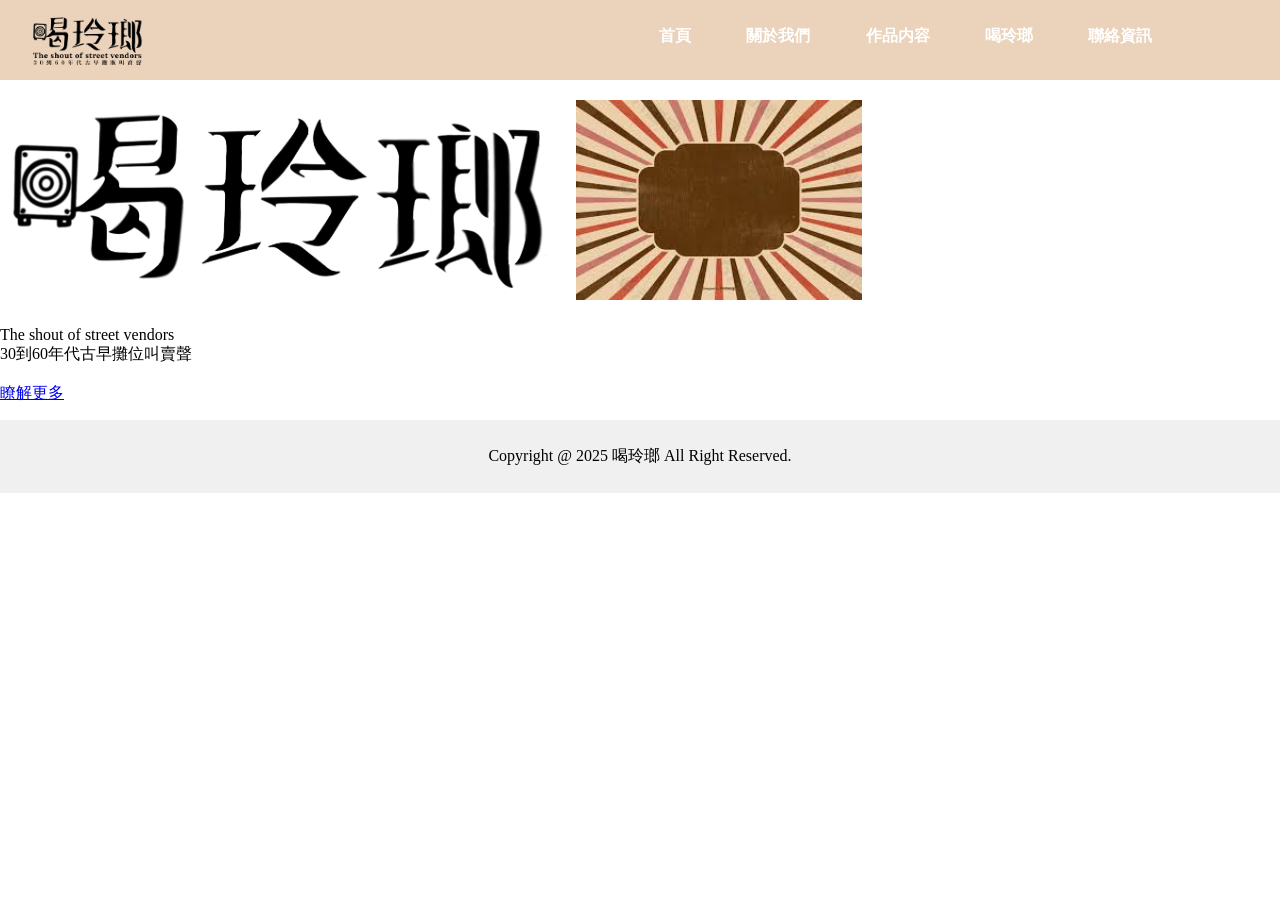
<file: index.html>
<!DOCTYPE html>
<html lang="zh-TW">
<head>
    <meta charset="UTF-8">
    <meta name="viewport" content="width=device-width, initial-scale=1.0">
    <title>喝玲瑯</title>
    <link rel="stylesheet" href="index style.css">
    <script src="index.js"></script>
    <link rel="icon" type="image/png" sizes="512x512" href="images/logo/Logo3.png">
    <link rel="icon" type="image/x-icon" href="images/logo/Logo3.png">
</head>
<body>
    <header>
    <h1>
     <img src="images/logo/Logo.png" alt="png"style="height: 120px;margin-top:-45px;margin-left:-120px;">
    </h1>
    <button class="menu">&#9776;</button>
    <nav>
        <ul>
        <section>
            <li><a href="index.html"><strong>首頁</strong></b></a></li>
            <li><a href="關於我們.html"><strong>關於我們</strong></a></li>
            <li><a href="#"><strong>作品内容</strong></a></li>
            <li class="dropdown">
                <a href="#"><strong>喝玲瑯</strong></a>
                <ul class="submenu" id=>
                    <li><a href="回收.html">回收攤</a></li>
                    <li><a href="米茶攤.html">米茶攤</a></li>
                    <li><a href="吧噗冰淇淋.html">吧噗攤</a></li>
                    <li><a href="豆花攤.html">豆花攤</a></li>
                    <li><a href="表演藥人.html">表演藥人</a></li>
                    <li><a href="香腸.html">香腸攤</a></li>
                    <li><a href="烤番薯.html">番薯攤</a></li>
                    <li><a href="算命仙.html">算命仙</a></li>
                    <li><a href="賣貨廊.html">賣貨廊</a></li>
                    <li><a href="燒肉粽.html">肉粽攤</a></li>
                  </ul>
                </li>
            <li><a href="#"><strong>聯絡資訊</strong></a></li>
        </ul>
        </nav>
    </section>
    </header>
    <style>
        @media screen and (max-width:768px) {
        p.text {
            font-size: 3.5vh;
            padding: 33px 0px;
            margin-bottom: -24px;
            }
        }
    </style>
    <main>
    <section id="main-content">
    <h2>
        <img src="images/logo/Logo2.png" alt="png"style="height: 200px;top: 100px;">
        <img class='back' src="images\pic\背景.jpg" alt="jpg"style="height: 200px;top: 100px;">
    </h2>
    
    <p class="text">The shout of street vendors <br> 30到60年代古早攤位叫賣聲 <br><br> <a href="關於我們.html">瞭解更多</a></p>
    </section>
    </main>

    <footer>
        <p>Copyright @ 2025 喝玲瑯 All Right Reserved.</p>
    </footer>
</body>
</html>
</file>
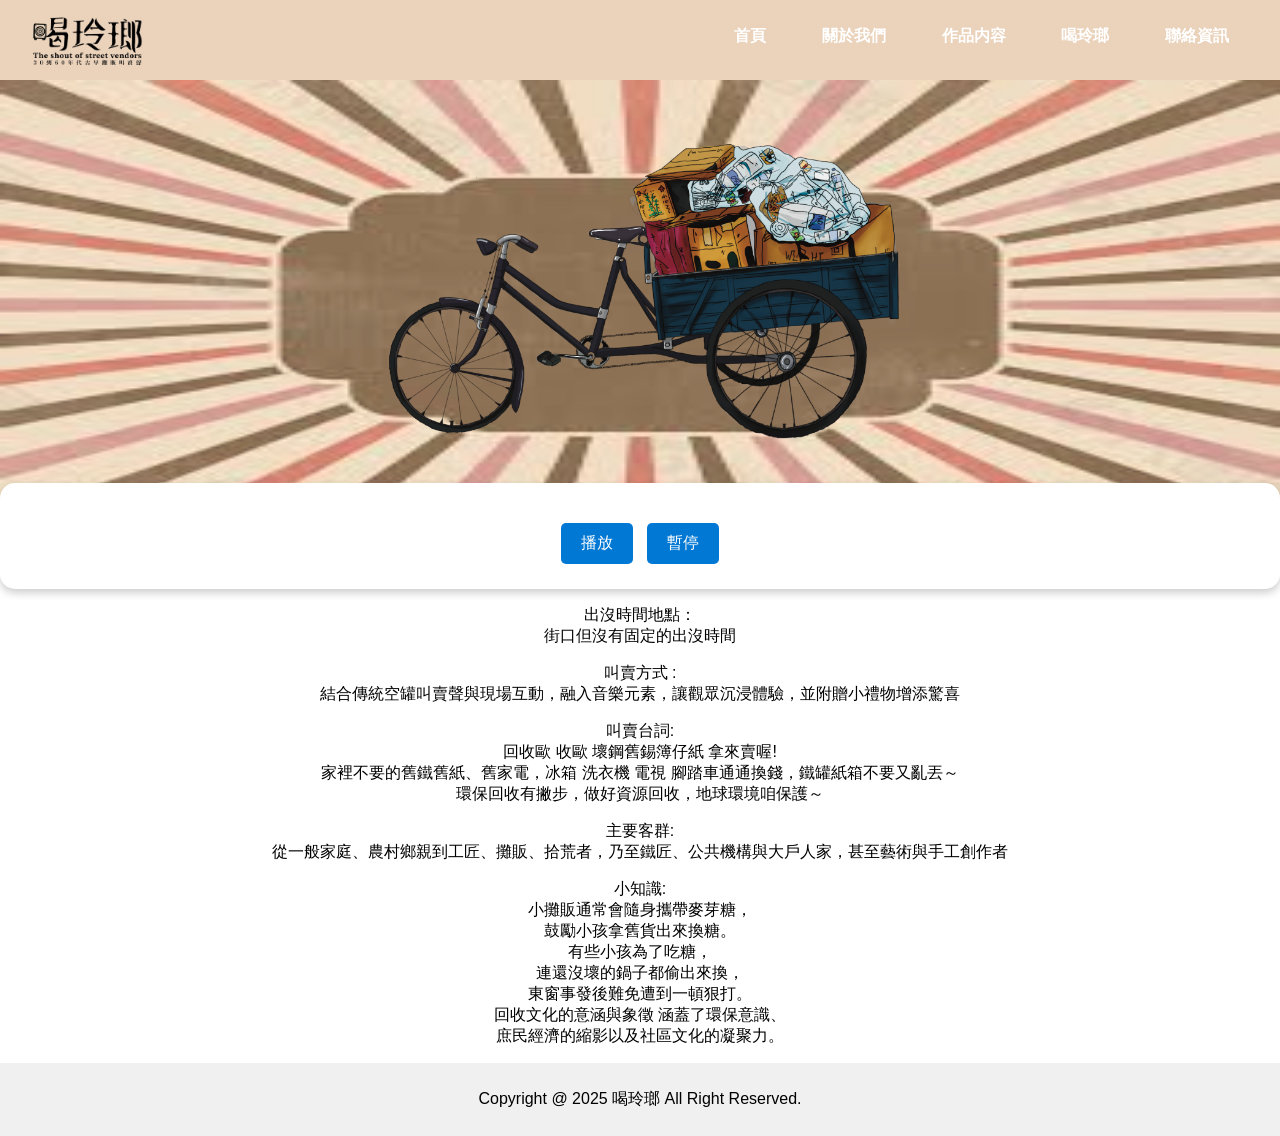
<file: 回收.html>
<!DOCTYPE html>
<html lang="zh-TW">
<head>
    <meta charset="UTF-8">
    <meta name="viewport" content="width=device-width, initial-scale=1.0">
    <title>回收攤</title>
    <link rel="stylesheet" href="venders.css">
    <script src ="index.js"></script>
    <link rel="icon" type="image/png" sizes="512x512" href="images/logo/Logo3.png">
    <link rel="icon" type="image/x-icon" href="images/logo/Logo3.png">
</head>
<body>
    <header>
    <h1>
     <img src="images/logo/Logo.png" alt="png"style="height: 120px;margin-top:-45px;margin-left:-120px;">
    </h1>
    <button class="menu">&#9776;</button>
    <nav>
        <ul>
        <section>
            <li><a href="index.html"><strong>首頁</strong></b></a></li>
            <li><a href="關於我們.html"><strong>關於我們</strong></a></li>
            <li><a href="#"><strong>作品内容</strong></a></li>
            <li class="dropdown">
                <a href="#"><strong>喝玲瑯</strong></a>
                <ul class="submenu" id=>
                    <li><a href="回收.html">回收攤</a></li>
                    <li><a href="米茶攤.html">米茶攤</a></li>
                    <li><a href="吧噗冰淇淋.html">吧噗攤</a></li>
                    <li><a href="豆花攤.html">豆花攤</a></li>
                    <li><a href="表演藥人.html">表演藥人</a></li>
                    <li><a href="香腸.html">香腸攤</a></li>
                    <li><a href="烤番薯.html">番薯攤</a></li>
                    <li><a href="算命仙.html">算命仙</a></li>
                    <li><a href="賣貨廊.html">賣貨廊</a></li>
                    <li><a href="燒肉粽.html">肉粽攤</a></li>
                  </ul>
                </li>
            <li><a href="#"><strong>聯絡資訊</strong></a></li>
        </ul>
        </nav>
    </section>
    </header>

<div>
    <h2>
        <img class='fot' src="images/攤販圖 png/回收.PNG" alt="png"style="height: 380px;top: 100px;">
        <img class='back' src="images\pic\背景.jpg" alt="jpg"style="/*height: 200px*/;top: 100px;">
    </h2>
</div>
<div>
</header>
</head>
</div>

<div>
<body>
<div class="player-container">
    <h1></h1>

    <!-- 音樂播放器 -->
    <audio id="audioPlayer" autoplay loop>
        <source src="auto/叫賣聲/回收 王繼樂.mp3" type="audio/mp3">
    </audio>

    <!-- 控制按鈕 -->
    <div class="controls">
        <button onclick="playMedia()">播放</button>
        <button onclick="pauseMedia()">暫停</button>
    </div>
</div>

<body>

    <style>
        body {
            font-family: Arial, sans-serif;
            text-align: center; /* 讓文字全部居中 */
            margin: 0%;
        }

        p {
            font-size: 16px; /* 設定一般文字大小 */
            text-align: center; /* 段落居中 */
        }

        p span.highlight {
            font-size: 100px; /* 放大冒號前的字 */
            font-weight: bold; /* 粗體讓字更突出（可選） */
        }
        @media screen and (max-width:768px) {
            footer {
                margin-top: -6%;
            }
        }
    </style>
    <main>    
        <p>
        <section>
            <p>出沒時間地點：<br>街口但沒有固定的出沒時間

            <p>叫賣方式 :<br>結合傳統空罐叫賣聲與現場互動，融入音樂元素，讓觀眾沉浸體驗，並附贈小禮物增添驚喜
         
            <p>叫賣台詞:<br>回收歐 收歐 壞鋼舊錫簿仔紙 拿來賣喔!<br>家裡不要的舊鐵舊紙、舊家電，冰箱 洗衣機 電視 腳踏車通通換錢，鐵罐紙箱不要又亂丟～<br>環保回收有撇步，做好資源回收，地球環境咱保護～
           
            <p>主要客群:<br>從一般家庭、農村鄉親到工匠、攤販、拾荒者，乃至鐵匠、公共機構與大戶人家，甚至藝術與手工創作者
           
            <p>小知識:<br>小攤販通常會隨身攜帶麥芽糖，<br>鼓勵小孩拿舊貨出來換糖。<br>有些小孩為了吃糖，<br>連還沒壞的鍋子都偷出來換，<br>東窗事發後難免遭到一頓狠打。<br>回收文化的意涵與象徵 涵蓋了環保意識、<br>庶民經濟的縮影以及社區文化的凝聚力。

    </main>

    <footer>
        <p>Copyright @ 2025 喝玲瑯 All Right Reserved.</p>
    </footer>
</div>
</body>
</html>
</file>
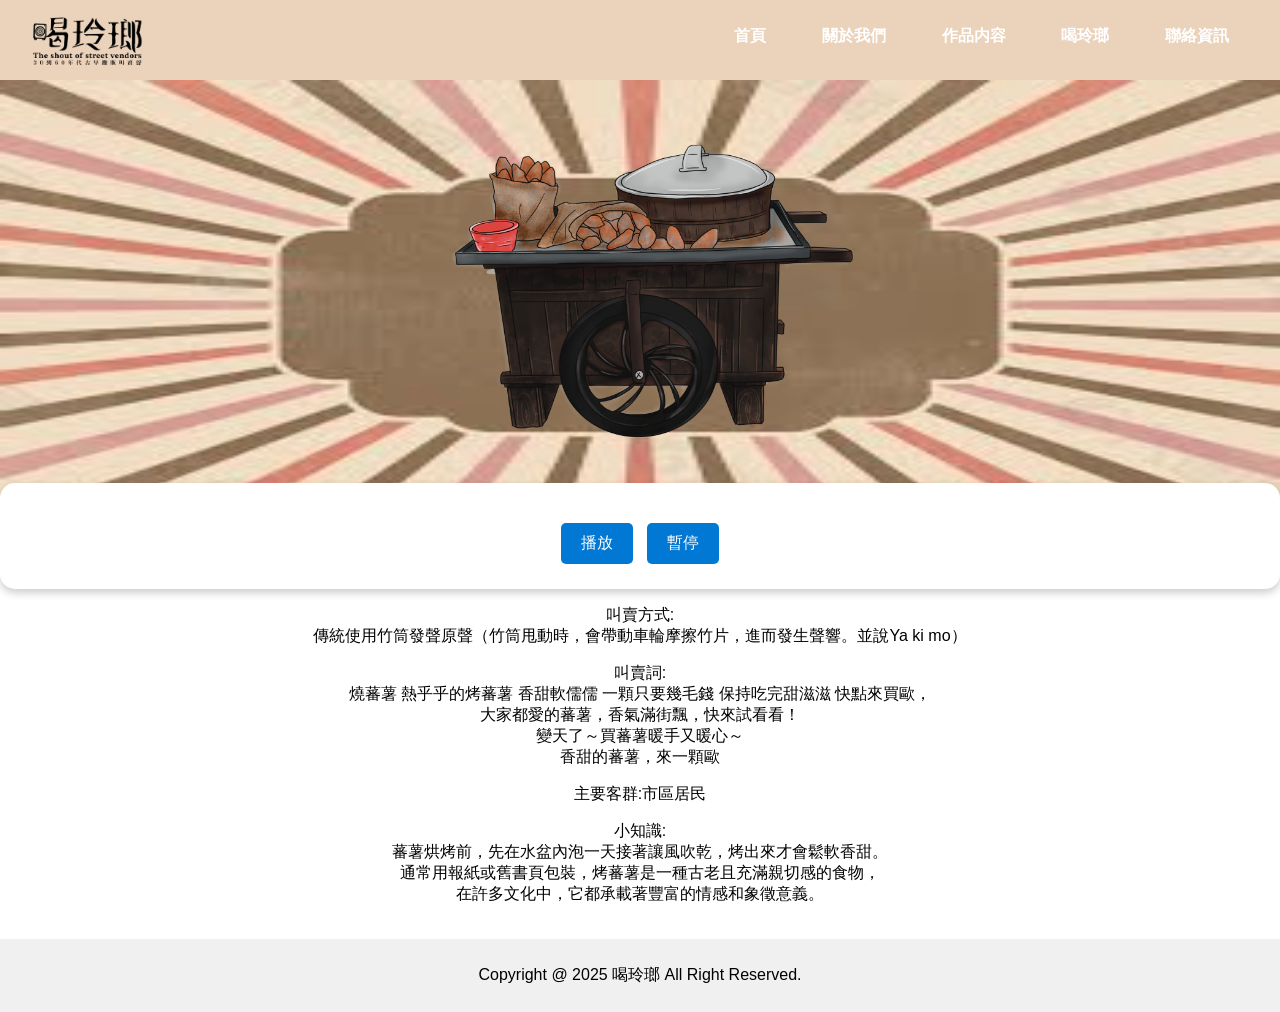
<file: 烤番薯.html>
<!DOCTYPE html>
<html lang="zh-TW">
<head>
    <meta charset="UTF-8">
    <meta name="viewport" content="width=device-width, initial-scale=1.0">
    <title>番薯攤</title>
    <link rel="stylesheet" href="venders.css">
    <script src ="index.js"></script>
    <link rel="icon" type="image/png" sizes="512x512" href="images/logo/Logo3.png">
    <link rel="icon" type="image/x-icon" href="images/logo/Logo3.png">
</head>
<body>
    <header>
    <h1>
     <img src="images/logo/Logo.png" alt="png"style="height: 120px;margin-top:-45px;margin-left:-120px;">
    </h1>
    <button class="menu">&#9776;</button>
    <nav>
        <ul>
        <section>
            <li><a href="index.html"><strong>首頁</strong></b></a></li>
            <li><a href="關於我們.html"><strong>關於我們</strong></a></li>
            <li><a href="#"><strong>作品内容</strong></a></li>
            <li class="dropdown">
                <a href="#"><strong>喝玲瑯</strong></a>
                <ul class="submenu" id=>
                    <li><a href="回收.html">回收攤</a></li>
                    <li><a href="米茶攤.html">米茶攤</a></li>
                    <li><a href="吧噗冰淇淋.html">吧噗攤</a></li>
                    <li><a href="豆花攤.html">豆花攤</a></li>
                    <li><a href="表演藥人.html">表演藥人</a></li>
                    <li><a href="香腸.html">香腸攤</a></li>
                    <li><a href="烤番薯.html">番薯攤</a></li>
                    <li><a href="算命仙.html">算命仙</a></li>
                    <li><a href="賣貨廊.html">賣貨廊</a></li>
                    <li><a href="燒肉粽.html">肉粽攤</a></li>
                  </ul>
                </li>
            <li><a href="#"><strong>聯絡資訊</strong></a></li>
        </ul>
        </nav>
    </section>
    </header>

<div>
    <h2>
        <img src="images/攤販圖 png/蕃薯.PNG" alt="png"style="height: 380px;top: 100px;">
        <img class='back' src="images\pic\背景.jpg" alt="jpg"style="height: 200px;top: 100px;">
    </h2>
</div>
</head>

<div>
<body>
<div class="player-container">
    <h1></h1>

    <!-- 音樂播放器 -->
    <audio id="audioPlayer" autoplay loop>
        <source src="auto/叫賣聲/番薯 學妹小瑜.mp3" type="audio/mp3">
    </audio>

    <!-- 控制按鈕 -->
    <div class="controls">
        <button onclick="playMedia()">播放</button>
        <button onclick="pauseMedia()">暫停</button>
    </div>
</div>

<body>

    <style>
        body {
            font-family: Arial, sans-serif;
            text-align: center; /* 讓文字全部居中 */
            margin: 0%;
        }

        p {
            font-size: 16px; /* 設定一般文字大小 */
            text-align: center; /* 段落居中 */
        }

        p span.highlight {
            font-size: 100px; /* 放大冒號前的字 */
            font-weight: bold; /* 粗體讓字更突出（可選） */
        }
    </style>
    <main>    
        <p>
        <section> 
            <p>叫賣方式:<br>傳統使用竹筒發聲原聲（竹筒甩動時，會帶動車輪摩擦竹片，進而發生聲響。並說Ya ki mo）
            
            <p>叫賣詞:<br>燒蕃薯 熱乎乎的烤蕃薯 香甜軟儒儒 一顆只要幾毛錢 保持吃完甜滋滋 快點來買歐，<br>大家都愛的蕃薯，香氣滿街飄，快來試看看！<br>變天了～買蕃薯暖手又暖心～<br>香甜的蕃薯，來一顆歐
            
            <p>主要客群:市區居民
            
            <p>小知識:<br>蕃薯烘烤前，先在水盆內泡一天接著讓風吹乾，烤出來才會鬆軟香甜。<br>通常用報紙或舊書頁包裝，烤蕃薯是一種古老且充滿親切感的食物，<br>在許多文化中，它都承載著豐富的情感和象徵意義。<br><br>
    </main>
    <footer>
        <p>Copyright @ 2025 喝玲瑯 All Right Reserved.</p>
    </footer>
    </section>
</div>
</body>
</html>
</file>
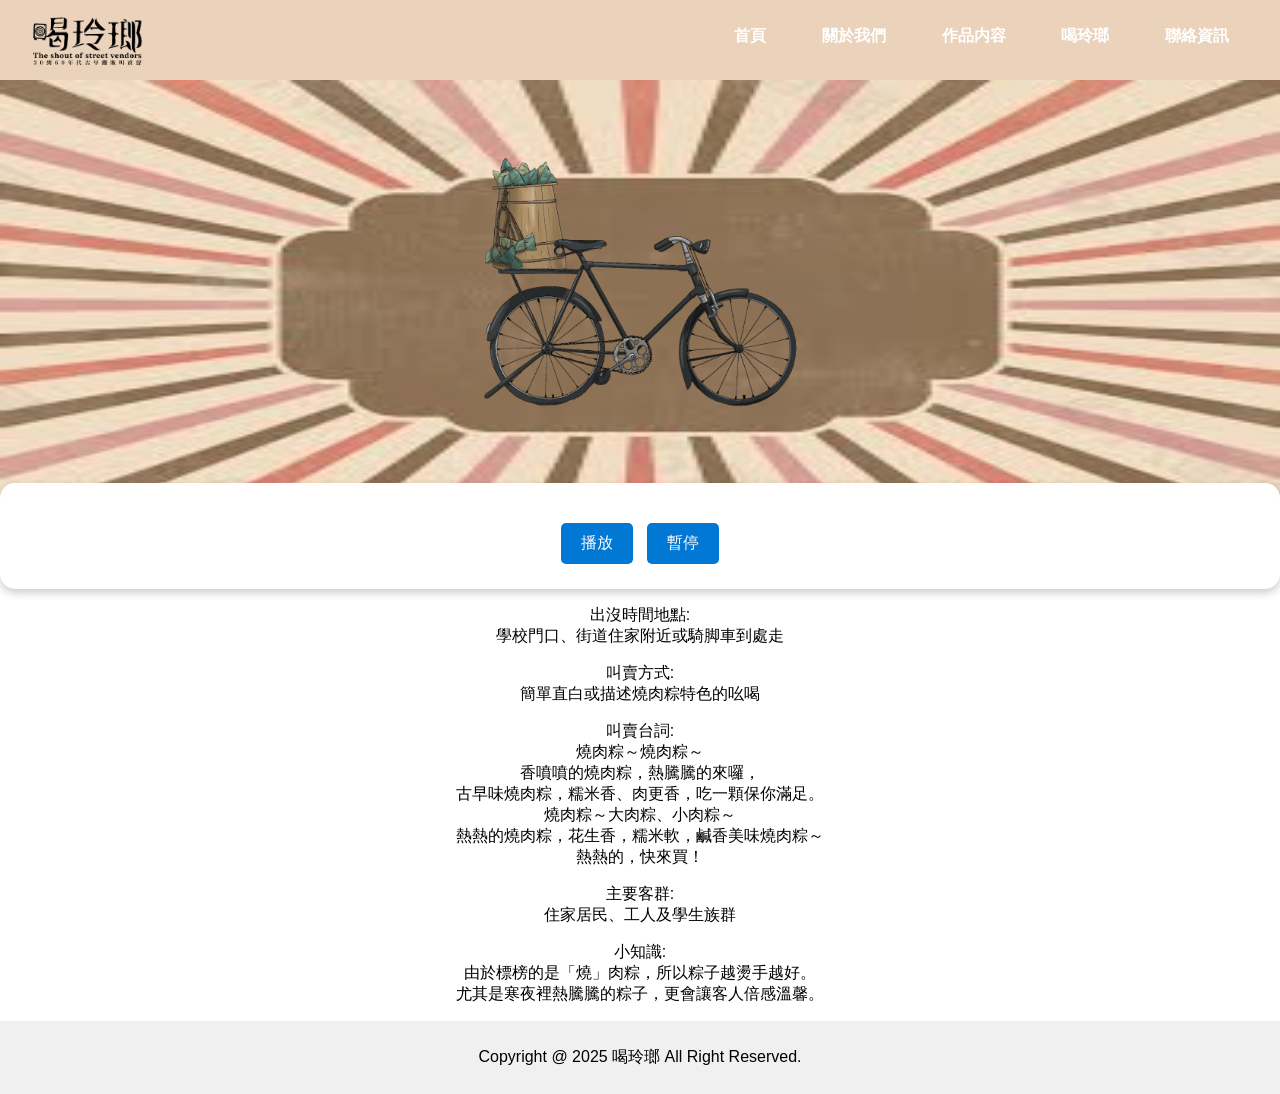
<file: 燒肉粽.html>
<!DOCTYPE html>
<html lang="zh-TW">
<head>
    <meta charset="UTF-8">
    <meta name="viewport" content="width=device-width, initial-scale=1.0">
    <title>肉粽攤</title>
    <link rel="stylesheet" href="venders.css">
    <script src ="index.js"></script>
    <link rel="icon" type="image/png" sizes="512x512" href="images/logo/Logo3.png">
    <link rel="icon" type="image/x-icon" href="images/logo/Logo3.png">
</head>
<body>
    <header>
    <h1>
     <img src="images/logo/Logo.png" alt="png"style="height: 120px;margin-top:-45px;margin-left:-120px;">
    </h1>
    <button class="menu">&#9776;</button>
    <nav>
        <ul>
        <section>
            <li><a href="index.html"><strong>首頁</strong></b></a></li>
            <li><a href="關於我們.html"><strong>關於我們</strong></a></li>
            <li><a href="#"><strong>作品内容</strong></a></li>
            <li class="dropdown">
                <a href="#"><strong>喝玲瑯</strong></a>
                <ul class="submenu" id=>
                    <li><a href="回收.html">回收攤</a></li>
                    <li><a href="米茶攤.html">米茶攤</a></li>
                    <li><a href="吧噗冰淇淋.html">吧噗攤</a></li>
                    <li><a href="豆花攤.html">豆花攤</a></li>
                    <li><a href="表演藥人.html">表演藥人</a></li>
                    <li><a href="香腸.html">香腸攤</a></li>
                    <li><a href="烤番薯.html">番薯攤</a></li>
                    <li><a href="算命仙.html">算命仙</a></li>
                    <li><a href="賣貨廊.html">賣貨廊</a></li>
                    <li><a href="燒肉粽.html">肉粽攤</a></li>
                  </ul>
                </li>
            <li><a href="#"><strong>聯絡資訊</strong></a></li>
        </ul>
        </nav>
    </section>
    </header>
<div>
    <h2>
        <img src="images/攤販圖 png/肉粽.png" alt="png"style="height: 380px;top: 100px;">
        <img class='back' src="images\pic\背景.jpg" alt="jpg"style="height: 200px;top: 100px;">
    </h2>
</div>
<div>
</header>
</head>
</div>

<div>
<body>
<div class="player-container">
    <h1></h1>

    <!-- 音樂播放器 -->
    <audio id="audioPlayer" autoplay loop>
        <source src="auto/叫賣聲/肉粽 晏瑜學妹.mp3" type="audio/mp3">
    </audio>

    <!-- 控制按鈕 -->
    <div class="controls">
        <button onclick="playMedia()">播放</button>
        <button onclick="pauseMedia()">暫停</button>
    </div>
</div>

<body>

    <style>
        body {
            font-family: Arial, sans-serif;
            text-align: center; /* 讓文字全部居中 */
            margin: 0%;
        }

        p {
            font-size: 16px; /* 設定一般文字大小 */
            text-align: center; /* 段落居中 */
        }

        p span.highlight {
            font-size: 100px; /* 放大冒號前的字 */
            font-weight: bold; /* 粗體讓字更突出（可選） */
        }
    </style>
    <main>    
        <p>
        <section>
            <p>出沒時間地點:<br>學校門口、街道住家附近或騎脚車到處走 

            <p>叫賣方式:<br>簡單直白或描述燒肉粽特色的吆喝
         
            <p>叫賣台詞:<br>燒肉粽～燒肉粽～<br>香噴噴的燒肉粽，熱騰騰的來囉，<br>古早味燒肉粽，糯米香、肉更香，吃一顆保你滿足。<br>燒肉粽～大肉粽、小肉粽～<br>熱熱的燒肉粽，花生香，糯米軟，鹹香美味燒肉粽～<br>熱熱的，快來買！
           
            <p>主要客群:<br>住家居民、工人及學生族群
           
            <p>小知識:<br>由於標榜的是「燒」肉粽，所以粽子越燙手越好。<br>尤其是寒夜裡熱騰騰的粽子，更會讓客人倍感溫馨。
    </main>
    <footer>
        <p>Copyright @ 2025 喝玲瑯 All Right Reserved.</p>
    </footer>
</div>
</body>
</html>
</file>
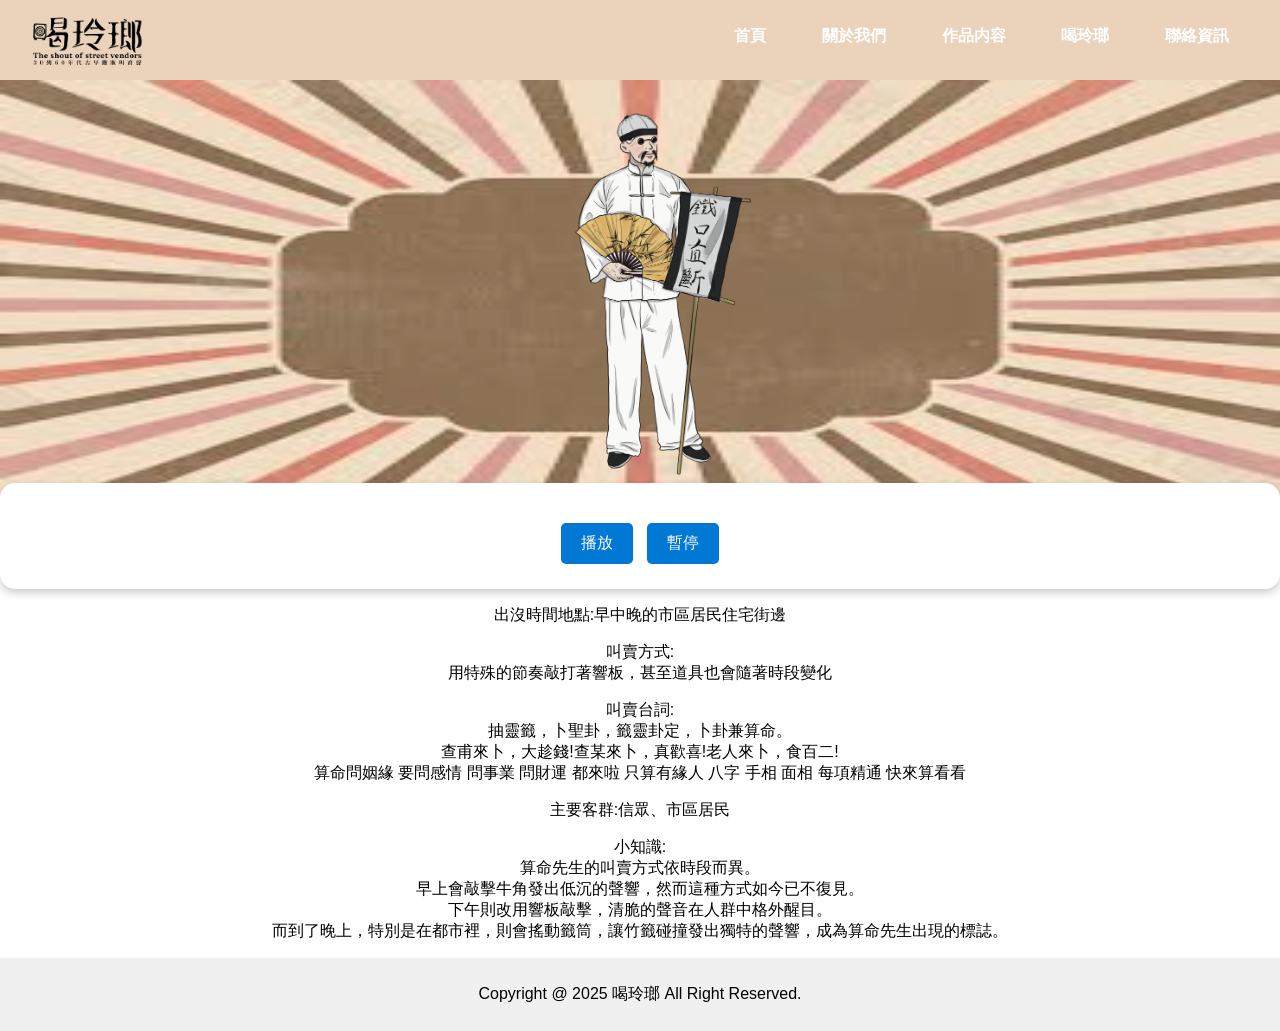
<file: 算命仙.html>
<!DOCTYPE html>
<html lang="zh-TW">
<head>
    <meta charset="UTF-8">
    <meta name="viewport" content="width=device-width, initial-scale=1.0">
    <title>算命仙</title>
    <link rel="stylesheet" href="venders.css">
    <script src ="index.js"></script>
    <link rel="icon" type="image/png" sizes="512x512" href="images/logo/Logo3.png">
    <link rel="icon" type="image/x-icon" href="images/logo/Logo3.png">
</head>
<body>
    <header>
    <h1>
     <img src="images/logo/Logo.png" alt="png"style="height: 120px;margin-top:-45px;margin-left:-120px;">
    </h1>
    <button class="menu">&#9776;</button>
    <nav>
        <ul>
        <section>
            <li><a href="index.html"><strong>首頁</strong></b></a></li>
            <li><a href="關於我們.html"><strong>關於我們</strong></a></li>
            <li><a href="#"><strong>作品内容</strong></a></li>
            <li class="dropdown">
                <a href="#"><strong>喝玲瑯</strong></a>
                <ul class="submenu" id=>
                    <li><a href="回收.html">回收攤</a></li>
                    <li><a href="米茶攤.html">米茶攤</a></li>
                    <li><a href="吧噗冰淇淋.html">吧噗攤</a></li>
                    <li><a href="豆花攤.html">豆花攤</a></li>
                    <li><a href="表演藥人.html">表演藥人</a></li>
                    <li><a href="香腸.html">香腸攤</a></li>
                    <li><a href="烤番薯.html">番薯攤</a></li>
                    <li><a href="算命仙.html">算命仙</a></li>
                    <li><a href="賣貨廊.html">賣貨廊</a></li>
                    <li><a href="燒肉粽.html">肉粽攤</a></li>
                  </ul>
                </li>
            <li><a href="#"><strong>聯絡資訊</strong></a></li>
        </ul>
        </nav>
    </section>
    </header>

<div>
    <h2>
        <img src="images/攤販圖 png/算命.PNG" alt="png"style="height: 380px;top: 100px;">
        <img class='back' src="images\pic\背景.jpg" alt="jpg"style="height: 200px;top: 100px;">
    </h2>
</div>
<div>
</header>
</head>
</div>

<div>
<body>
<div class="player-container">
    <h1></h1>

    <!-- 音樂播放器 -->
    <audio id="audioPlayer" autoplay loop>
        <source src="auto/叫賣聲/算命 余柏勳.mp3" type="audio/mp3">
    </audio>

    <!-- 控制按鈕 -->
    <div class="controls">
        <button onclick="playMedia()">播放</button>
        <button onclick="pauseMedia()">暫停</button>
    </div>
</div>

<body>

    <style>
        body {
            font-family: Arial, sans-serif;
            text-align: center; /* 讓文字全部居中 */
            margin: 0%;
        }

        p {
            font-size: 16px; /* 設定一般文字大小 */
            text-align: center; /* 段落居中 */
        }

        p span.highlight {
            font-size: 100px; /* 放大冒號前的字 */
            font-weight: bold; /* 粗體讓字更突出（可選） */
        }
        @media screen and (max-width: 768px) {
            h2 img {
                height: 148px !important;
                width: 150px !important;
                margin-top: -6%;
            }
        }
    </style>
    <main>    
        <p>
        <section>
            <p>出沒時間地點:早中晚的市區居民住宅街邊

            <p>叫賣方式:<br>用特殊的節奏敲打著響板，甚至道具也會隨著時段變化
         
            <p>叫賣台詞:<br>抽靈籤，卜聖卦，籤靈卦定，卜卦兼算命。<br>查甫來卜，大趁錢!查某來卜，真歡喜!老人來卜，食百二!<br>算命問姻緣 要問感情 問事業 問財運 都來啦 只算有緣人 八字 手相 面相 每項精通 快來算看看
           
            <p>主要客群:信眾、市區居民
           
            <p>小知識:<br>算命先生的叫賣方式依時段而異。<br>早上會敲擊牛角發出低沉的聲響，然而這種方式如今已不復見。<br>下午則改用響板敲擊，清脆的聲音在人群中格外醒目。<br>而到了晚上，特別是在都市裡，則會搖動籤筒，讓竹籤碰撞發出獨特的聲響，成為算命先生出現的標誌。
    </main>
    <footer>
        <p>Copyright @ 2025 喝玲瑯 All Right Reserved.</p>
    </footer>
</div>
</body>
</html>
</file>
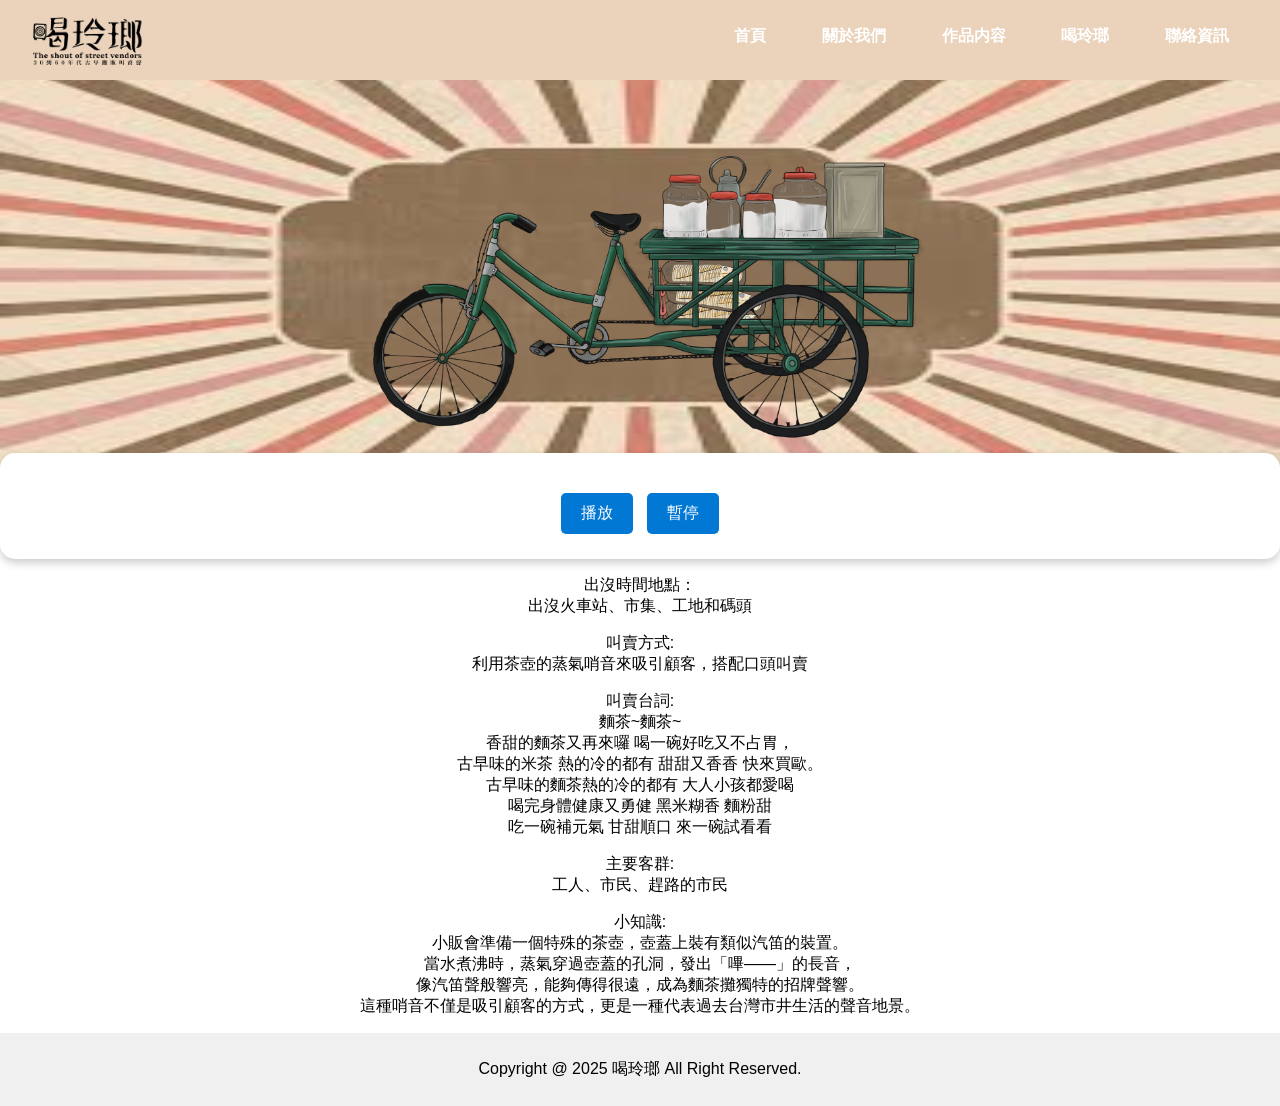
<file: 米茶攤.html>
<!DOCTYPE html>
<html lang="zh-TW">
<head>
    <meta charset="UTF-8">
    <meta name="viewport" content="width=device-width, initial-scale=1.0">
    <title>米茶攤</title>
    <link rel="stylesheet" href="venders.css">
    <script src ="index.js"></script>
    <link rel="icon" type="image/png" sizes="512x512" href="images/logo/Logo3.png">
    <link rel="icon" type="image/x-icon" href="images/logo/Logo3.png">
</head>
<body>
    <header>
    <h1>
     <img src="images/logo/Logo.png" alt="png"style="height: 120px;margin-top:-45px;margin-left:-120px;">
    </h1>
    <button class="menu">&#9776;</button>
    <nav>
        <ul>
        <section>
            <li><a href="index.html"><strong>首頁</strong></b></a></li>
            <li><a href="關於我們.html"><strong>關於我們</strong></a></li>
            <li><a href="#"><strong>作品内容</strong></a></li>
            <li class="dropdown">
                <a href="#"><strong>喝玲瑯</strong></a>
                <ul class="submenu" id=>
                    <li><a href="回收.html">回收攤</a></li>
                    <li><a href="米茶攤.html">米茶攤</a></li>
                    <li><a href="吧噗冰淇淋.html">吧噗攤</a></li>
                    <li><a href="豆花攤.html">豆花攤</a></li>
                    <li><a href="表演藥人.html">表演藥人</a></li>
                    <li><a href="香腸.html">香腸攤</a></li>
                    <li><a href="烤番薯.html">番薯攤</a></li>
                    <li><a href="算命仙.html">算命仙</a></li>
                    <li><a href="賣貨廊.html">賣貨廊</a></li>
                    <li><a href="燒肉粽.html">肉粽攤</a></li>
                  </ul>
                </li>
            <li><a href="#"><strong>聯絡資訊</strong></a></li>
        </ul>
        </nav>
    </section>
    </header>

<div>
    <h2>
        <img class='fot' src="images/攤販圖 png/米茶.PNG" alt="png"style="height: 350px;top: 0px;">
        <img class='back' src="images\pic\背景.jpg" alt="jpg"style="height: 200px;top: 100px;">
    </h2>
</div>
<div>
</header>
</head>
</div>

<div>
<body>
<div class="player-container">
    <h1></h1>

    <!-- 音樂播放器 -->
    <audio id="audioPlayer" autoplay loop>
        <source src="auto/叫賣聲/米茶  學妹小瑜.mp3" type="audio/mp3">
    </audio>

    <!-- 控制按鈕 -->
    <div class="controls">
        <button onclick="playMedia()">播放</button>
        <button onclick="pauseMedia()">暫停</button>
    </div>
</div>

<body>

    <style>
        body {
            font-family: Arial, sans-serif;
            text-align: center; /* 讓文字全部居中 */
            margin: 0%;
        }

        p {
            font-size: 16px; /* 設定一般文字大小 */
            text-align: center; /* 段落居中 */
        }

        p span.highlight {
            font-size: 100px; /* 放大冒號前的字 */
            font-weight: bold; /* 粗體讓字更突出（可選） */
        }
    </style>
    <main>    
        <p>
        <section>
            <p>出沒時間地點：<br>出沒火車站、市集、工地和碼頭 

            <p>叫賣方式:<br>利用茶壺的蒸氣哨音來吸引顧客，搭配口頭叫賣
         
            <p>叫賣台詞:<br>麵茶~麵茶~ <br>香甜的麵茶又再來囉 喝一碗好吃又不占胃，<br>古早味的米茶 熱的冷的都有 甜甜又香香 快來買歐。<br>古早味的麵茶熱的冷的都有 大人小孩都愛喝 <br>喝完身體健康又勇健 黑米糊香 麵粉甜 <br>吃一碗補元氣 甘甜順口 來一碗試看看
            
           <p>主要客群:<br>工人、市民、趕路的市民

            <p>小知識:<br>小販會準備一個特殊的茶壺，壺蓋上裝有類似汽笛的裝置。<br>當水煮沸時，蒸氣穿過壺蓋的孔洞，發出「嗶——」的長音，<br>像汽笛聲般響亮，能夠傳得很遠，成為麵茶攤獨特的招牌聲響。<br>這種哨音不僅是吸引顧客的方式，更是一種代表過去台灣市井生活的聲音地景。
    
    </main>

    <footer>
        <p>Copyright @ 2025 喝玲瑯 All Right Reserved.</p>
    </footer>
</div>
</body>
</html>
</file>
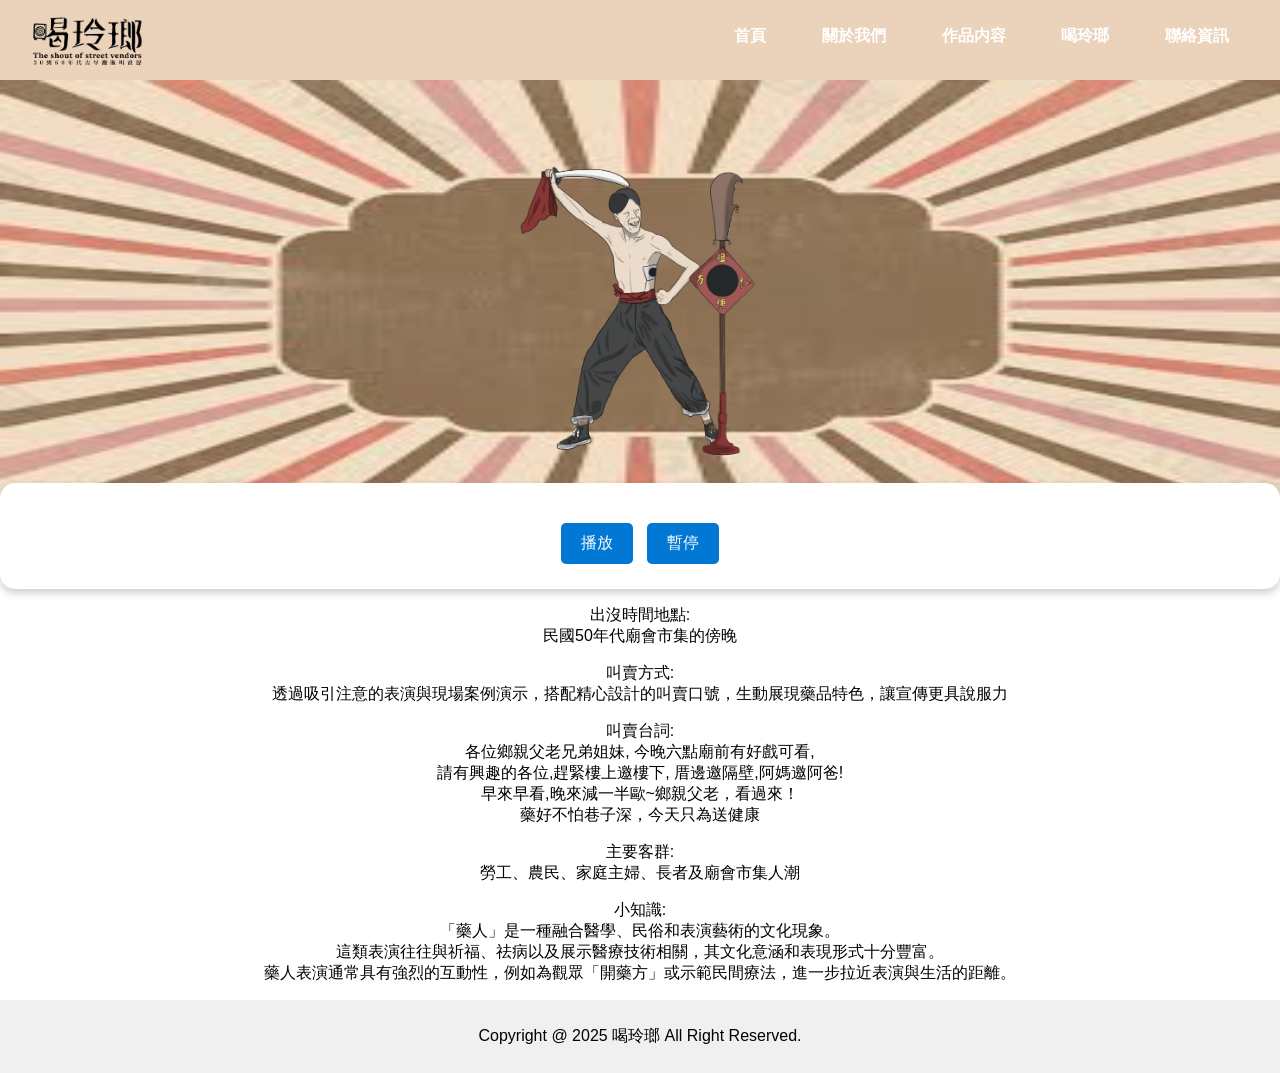
<file: 表演藥人.html>
<!DOCTYPE html>
<html lang="zh-TW">
<head>
    <meta charset="UTF-8">
    <meta name="viewport" content="width=device-width, initial-scale=1.0">
    <title>表演藥人</title>
    <link rel="stylesheet" href="venders.css">
    <script src ="index.js"></script>
    <link rel="icon" type="image/png" sizes="512x512" href="images/logo/Logo3.png">
    <link rel="icon" type="image/x-icon" href="images/logo/Logo3.png">
</head>
<body>
    <header>
    <h1>
     <img src="images/logo/Logo.png" alt="png"style="height: 120px;margin-top:-45px;margin-left:-120px;">
    </h1>
    <button class="menu">&#9776;</button>
    <nav>
        <ul>
        <section>
            <li><a href="index.html"><strong>首頁</strong></b></a></li>
            <li><a href="關於我們.html"><strong>關於我們</strong></a></li>
            <li><a href="#"><strong>作品内容</strong></a></li>
            <li class="dropdown">
                <a href="#"><strong>喝玲瑯</strong></a>
                <ul class="submenu" id=>
                    <li><a href="回收.html">回收攤</a></li>
                    <li><a href="米茶攤.html">米茶攤</a></li>
                    <li><a href="吧噗冰淇淋.html">吧噗攤</a></li>
                    <li><a href="豆花攤.html">豆花攤</a></li>
                    <li><a href="表演藥人.html">表演藥人</a></li>
                    <li><a href="香腸.html">香腸攤</a></li>
                    <li><a href="烤番薯.html">番薯攤</a></li>
                    <li><a href="算命仙.html">算命仙</a></li>
                    <li><a href="賣貨廊.html">賣貨廊</a></li>
                    <li><a href="燒肉粽.html">肉粽攤</a></li>
                  </ul>
                </li>
            <li><a href="#"><strong>聯絡資訊</strong></a></li>
        </ul>
        </nav>
    </section>
    </header>

<div>
    <h2>
        <img src="images/攤販圖 png/賣藥.PNG" alt="png"style="height: 380px;top: 100px;">
        <img class='back' src="images\pic\背景.jpg" alt="jpg"style="height: 200px;top: 100px;">
    </h2>
</div>
<div>
</header>
</head>
</div>

<div>
<body>
<div class="player-container">
    <h1></h1>

    <!-- 音樂播放器 -->
    <audio id="audioPlayer" autoplay loop>
        <source src="auto/叫賣聲/賣藥人  王繼樂.mp3" type="audio/mp3">
    </audio>

    <!-- 控制按鈕 -->
    <div class="controls">
        <button onclick="playMedia()">播放</button>
        <button onclick="pauseMedia()">暫停</button>
    </div>
</div>

<body>

    <style>
        body {
            font-family: Arial, sans-serif;
            text-align: center; /* 讓文字全部居中 */
            margin: 0%;
        }

        p {
            font-size: 16px; /* 設定一般文字大小 */
            text-align: center; /* 段落居中 */
        }

        p span.highlight {
            font-size: 100px; /* 放大冒號前的字 */
            font-weight: bold; /* 粗體讓字更突出（可選） */
        }
        @media screen and (max-width: 768px) {
            h2 img {
                height: 148px !important;
                width: 150px !important;
                margin-top: -6%;
            }
        }    
    </style>
    <main>    
        <p>
        <section>
            <p>出沒時間地點:<br>民國50年代廟會市集的傍晚

            <p>叫賣方式:<br>透過吸引注意的表演與現場案例演示，搭配精心設計的叫賣口號，生動展現藥品特色，讓宣傳更具說服力
         
            <p>叫賣台詞:<br>各位鄉親父老兄弟姐妹, 今晚六點廟前有好戲可看, <br>請有興趣的各位,趕緊樓上邀樓下, 厝邊邀隔壁,阿媽邀阿爸! <br>早來早看,晚來減一半歐~鄉親父老，看過來！<br>藥好不怕巷子深，今天只為送健康
           
            <p>主要客群:<br>勞工、農民、家庭主婦、長者及廟會市集人潮
           
            <p>小知識:<br>「藥人」是一種融合醫學、民俗和表演藝術的文化現象。<br>這類表演往往與祈福、祛病以及展示醫療技術相關，其文化意涵和表現形式十分豐富。<br>藥人表演通常具有強烈的互動性，例如為觀眾「開藥方」或示範民間療法，進一步拉近表演與生活的距離。
    </main>
    <footer>
        <p>Copyright @ 2025 喝玲瑯 All Right Reserved.</p>
    </footer>
</div>
</body>
</html>
</file>
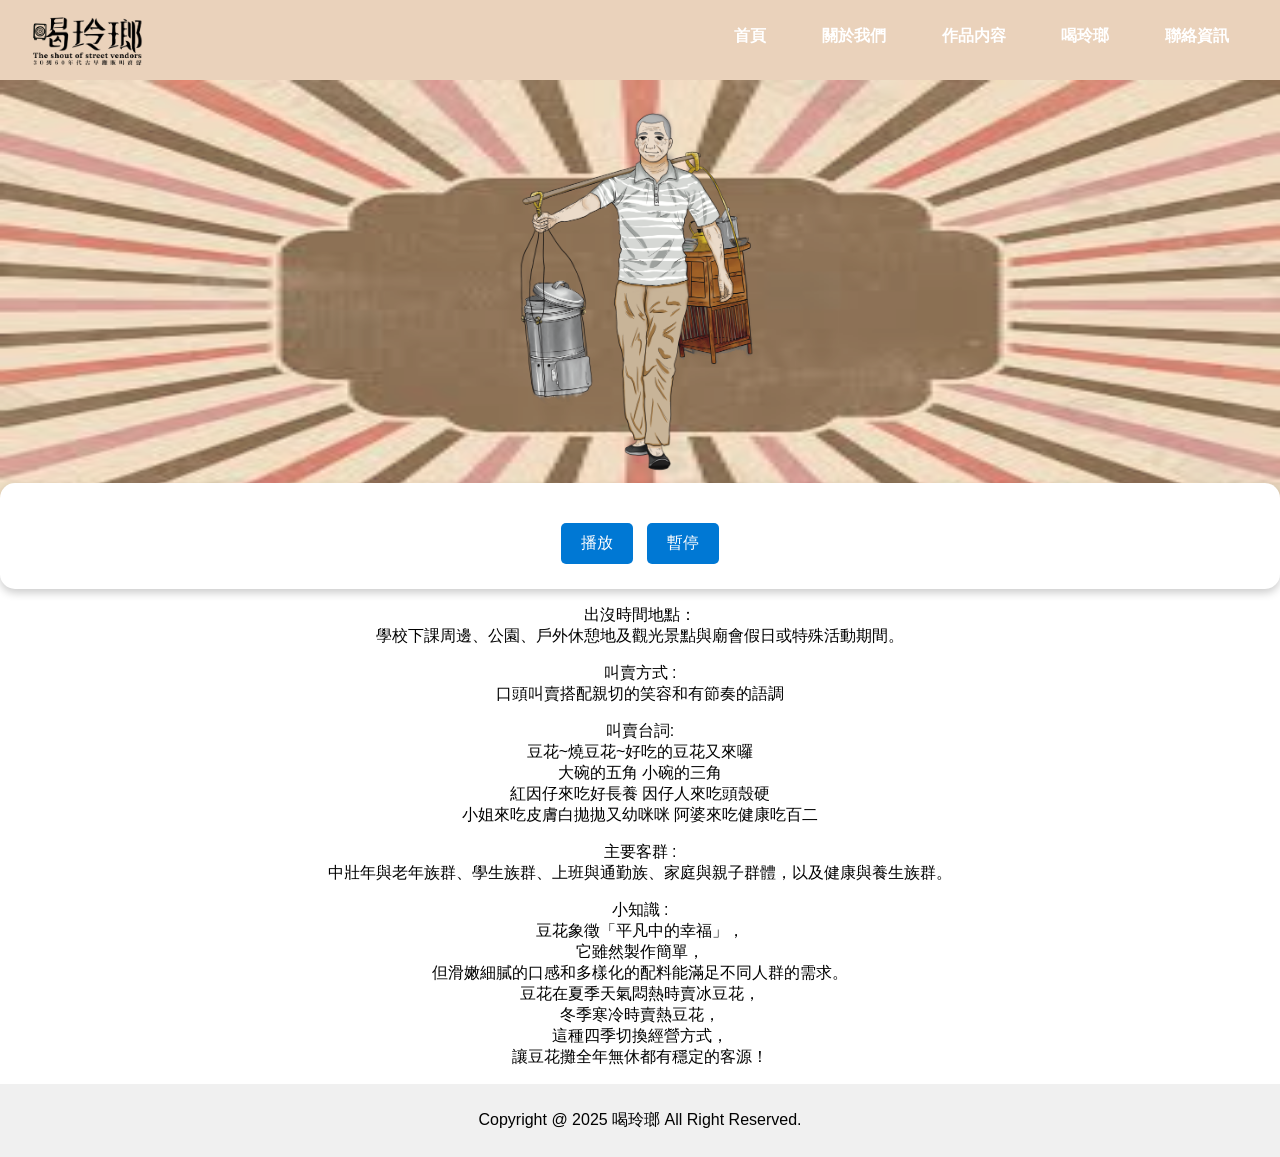
<file: 豆花攤.html>
<!DOCTYPE html>
<html lang="zh-TW">
<head>
    <meta charset="UTF-8">
    <meta name="viewport" content="width=device-width, initial-scale=1.0">
    <title>豆花攤</title>
    <link rel="stylesheet" href="venders.css">
    <script src ="index.js"></script>
    <link rel="icon" type="image/png" sizes="512x512" href="images/logo/Logo3.png">
    <link rel="icon" type="image/x-icon" href="images/logo/Logo3.png">
</head>
<body>
    <header>
    <h1>
     <img src="images/logo/Logo.png" alt="png"style="height: 120px;margin-top:-45px;margin-left:-120px;">
    </h1>
    <button class="menu">&#9776;</button>
    <nav>
        <ul>
        <section>
            <li><a href="index.html"><strong>首頁</strong></b></a></li>
            <li><a href="關於我們.html"><strong>關於我們</strong></a></li>
            <li><a href="#"><strong>作品内容</strong></a></li>
            <li class="dropdown">
                <a href="#"><strong>喝玲瑯</strong></a>
                <ul class="submenu" id=>
                    <li><a href="回收.html">回收攤</a></li>
                    <li><a href="米茶攤.html">米茶攤</a></li>
                    <li><a href="吧噗冰淇淋.html">吧噗攤</a></li>
                    <li><a href="豆花攤.html">豆花攤</a></li>
                    <li><a href="表演藥人.html">表演藥人</a></li>
                    <li><a href="香腸.html">香腸攤</a></li>
                    <li><a href="烤番薯.html">番薯攤</a></li>
                    <li><a href="算命仙.html">算命仙</a></li>
                    <li><a href="賣貨廊.html">賣貨廊</a></li>
                    <li><a href="燒肉粽.html">肉粽攤</a></li>
                  </ul>
                </li>
            <li><a href="#"><strong>聯絡資訊</strong></a></li>
        </ul>
        </nav>
    </header>

<div>
    <h2>
        <img src="images/攤販圖 png/豆花.PNG" alt="png"style="height: 380px;top: 100px;">
        <img class='back' src="images\pic\背景.jpg" alt="jpg"style="height: 200px;top: 100px;">
    </h2>
</div>
<div>
</header>
</head>
</div>

<div>
<body>
<div class="player-container">
    <h1></h1>

    <!-- 音樂播放器 -->
    <audio id="audioPlayer" autoplay loop>
        <source src="auto/叫賣聲/豆花 余柏勳.mp3" type="audio/mp3">
    </audio>

    <!-- 控制按鈕 -->
    <div class="controls">
        <button onclick="playMedia()">播放</button>
        <button onclick="pauseMedia()">暫停</button>
    </div>
</div>

<body>

    <style>
        body {
            font-family: Arial, sans-serif;
            text-align: center; /* 讓文字全部居中 */
            margin: 0%;
        }

        p {
            font-size: 16px; /* 設定一般文字大小 */
            text-align: center; /* 段落居中 */
        }

        p span.highlight {
            font-size: 100px; /* 放大冒號前的字 */
            font-weight: bold; /* 粗體讓字更突出（可選） */
        }
        @media screen and (max-width: 768px) {
            h2 img {
                height: 148px !important;
                width: 150px !important;
                margin-top: -6%;
            }
        }
    </style>
    <main>    
        <p>
        <section>
            <p>出沒時間地點：<br>學校下課周邊、公園、戶外休憩地及觀光景點與廟會假日或特殊活動期間。

            <p>叫賣方式 : <br>口頭叫賣搭配親切的笑容和有節奏的語調
         
            <p>叫賣台詞:<br>豆花~燒豆花~好吃的豆花又來囉 <br>大碗的五角 小碗的三角<br>紅因仔來吃好長養 因仔人來吃頭殼硬<br>小姐來吃皮膚白拋拋又幼咪咪 阿婆來吃健康吃百二
           
            <p>主要客群 :<br>中壯年與老年族群、學生族群、上班與通勤族、家庭與親子群體，以及健康與養生族群。
           
            <p>小知識 :<br>豆花象徵「平凡中的幸福」，<br>它雖然製作簡單，<br>但滑嫩細膩的口感和多樣化的配料能滿足不同人群的需求。<br>豆花在夏季天氣悶熱時賣冰豆花，<br>冬季寒冷時賣熱豆花，<br>這種四季切換經營方式，<br>讓豆花攤全年無休都有穩定的客源！
    </main>
    <footer>
        <p>Copyright @ 2025 喝玲瑯 All Right Reserved.</p>
    </footer>
</div>
</body>
</html>
</file>
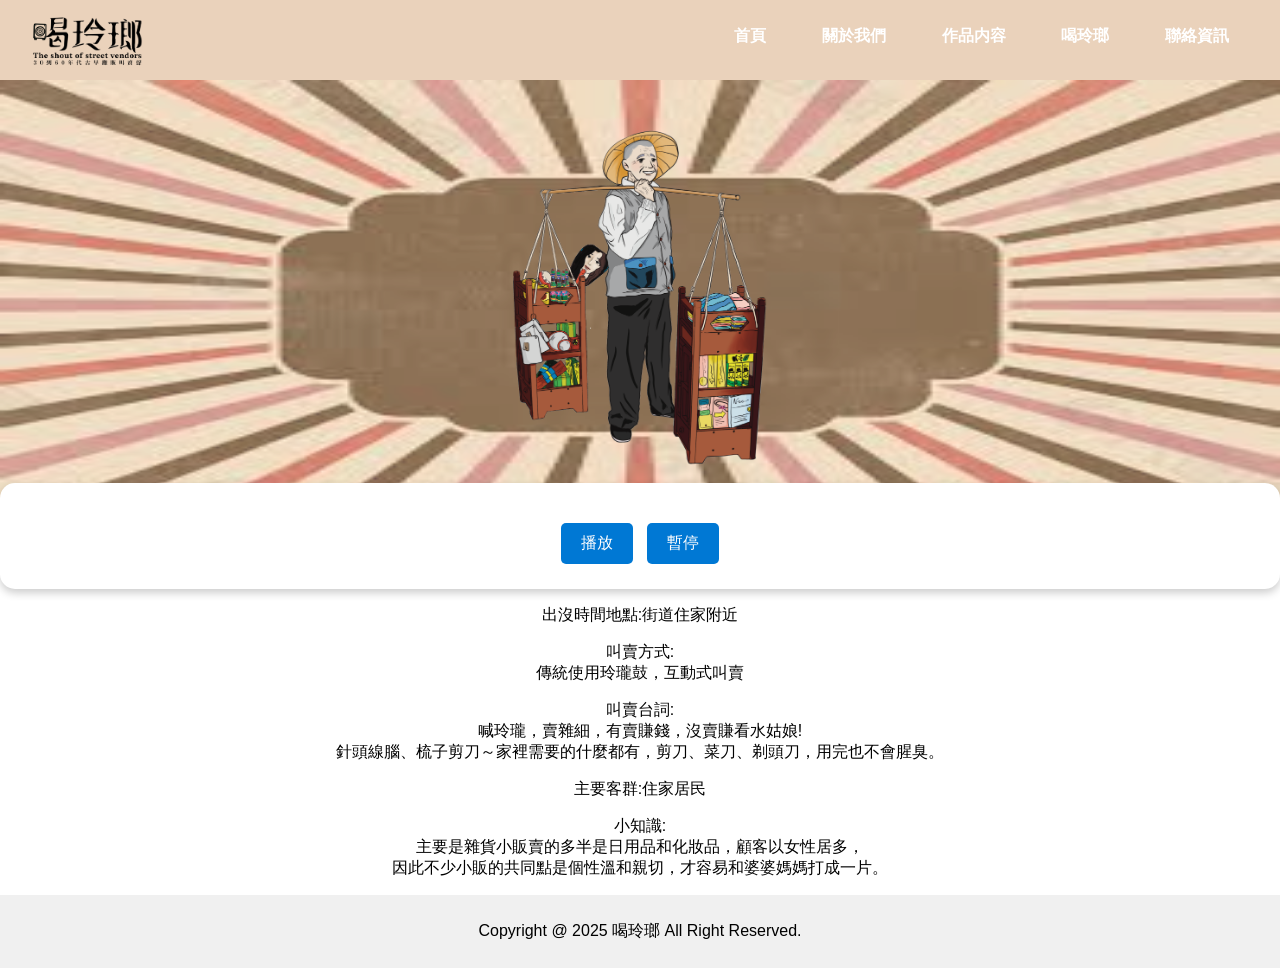
<file: 賣貨廊.html>
<!DOCTYPE html>
<html lang="zh-TW">
<head>
    <meta charset="UTF-8">
    <meta name="viewport" content="width=device-width, initial-scale=1.0">
    <title>賣貨廊</title>
    <link rel="stylesheet" href="venders.css">
    <script src ="index.js"></script>
    <link rel="icon" type="image/png" sizes="512x512" href="images/logo/Logo3.png">
    <link rel="icon" type="image/x-icon" href="images/logo/Logo3.png">
</head>
<body>
    <header>
    <h1>
     <img src="images/logo/Logo.png" alt="png"style="height: 120px;margin-top:-45px;margin-left:-120px;">
    </h1>
    <button class="menu">&#9776;</button>
    <nav>
        <ul>
        <section>
            <li><a href="index.html"><strong>首頁</strong></b></a></li>
            <li><a href="關於我們.html"><strong>關於我們</strong></a></li>
            <li><a href="#"><strong>作品内容</strong></a></li>
            <li class="dropdown">
                <a href="#"><strong>喝玲瑯</strong></a>
                <ul class="submenu" id=>
                    <li><a href="回收.html">回收攤</a></li>
                    <li><a href="米茶攤.html">米茶攤</a></li>
                    <li><a href="吧噗冰淇淋.html">吧噗攤</a></li>
                    <li><a href="豆花攤.html">豆花攤</a></li>
                    <li><a href="表演藥人.html">表演藥人</a></li>
                    <li><a href="香腸.html">香腸攤</a></li>
                    <li><a href="烤番薯.html">番薯攤</a></li>
                    <li><a href="算命仙.html">算命仙</a></li>
                    <li><a href="賣貨廊.html">賣貨廊</a></li>
                    <li><a href="燒肉粽.html">肉粽攤</a></li>
                  </ul>
                </li>
            <li><a href="#"><strong>聯絡資訊</strong></a></li>
        </ul>
        </nav>
    </section>
    </header>

<div>
    <h2>
        <img src="images/攤販圖 png/賣貨.PNG" alt="png"style="height: 380px;top: 100px;">
        <img class='back' src="images\pic\背景.jpg" alt="jpg"style="height: 200px;top: 100px;">
    </h2>
</div>
<div>
</header>
</head>
</div>

<div>
<body>
<div class="player-container">
    <h1></h1>

    <!-- 音樂播放器 -->
    <audio id="audioPlayer" autoplay loop>
        <source src="auto/叫賣聲/賣貨郎 余柏勳.mp3" type="audio/mp3">
    </audio>

    <!-- 控制按鈕 -->
    <div class="controls">
        <button onclick="playMedia()">播放</button>
        <button onclick="pauseMedia()">暫停</button>
    </div>
</div>

<body>

    <style>
        body {
            font-family: Arial, sans-serif;
            text-align: center; /* 讓文字全部居中 */
            margin: 0%;
        }

        p {
            font-size: 16px; /* 設定一般文字大小 */
            text-align: center; /* 段落居中 */
        }

        p span.highlight {
            font-size: 100px; /* 放大冒號前的字 */
            font-weight: bold; /* 粗體讓字更突出（可選） */
        }
        @media screen and (max-width: 768px) {
            h2 img {
                height: 148px !important;
                width: 150px !important;
                margin-top: -6%;
            }
        }
    </style>
    <main>    
        <p>
        <section>
            <p>出沒時間地點:街道住家附近 

            <p>叫賣方式:<br>傳統使用玲瓏鼓，互動式叫賣
         
            <p>叫賣台詞:<br>喊玲瓏，賣雜細，有賣賺錢，沒賣賺看水姑娘!<br>針頭線腦、梳子剪刀～家裡需要的什麼都有，剪刀、菜刀、剃頭刀，用完也不會腥臭。
           
            <p>主要客群:住家居民
           
            <p>小知識:<br>主要是雜貨小販賣的多半是日用品和化妝品，顧客以女性居多，<br>因此不少小販的共同點是個性溫和親切，才容易和婆婆媽媽打成一片。
    </main>
    <footer>
        <p>Copyright @ 2025 喝玲瑯 All Right Reserved.</p>
    </footer>
</div>
</body>
</html>
</file>
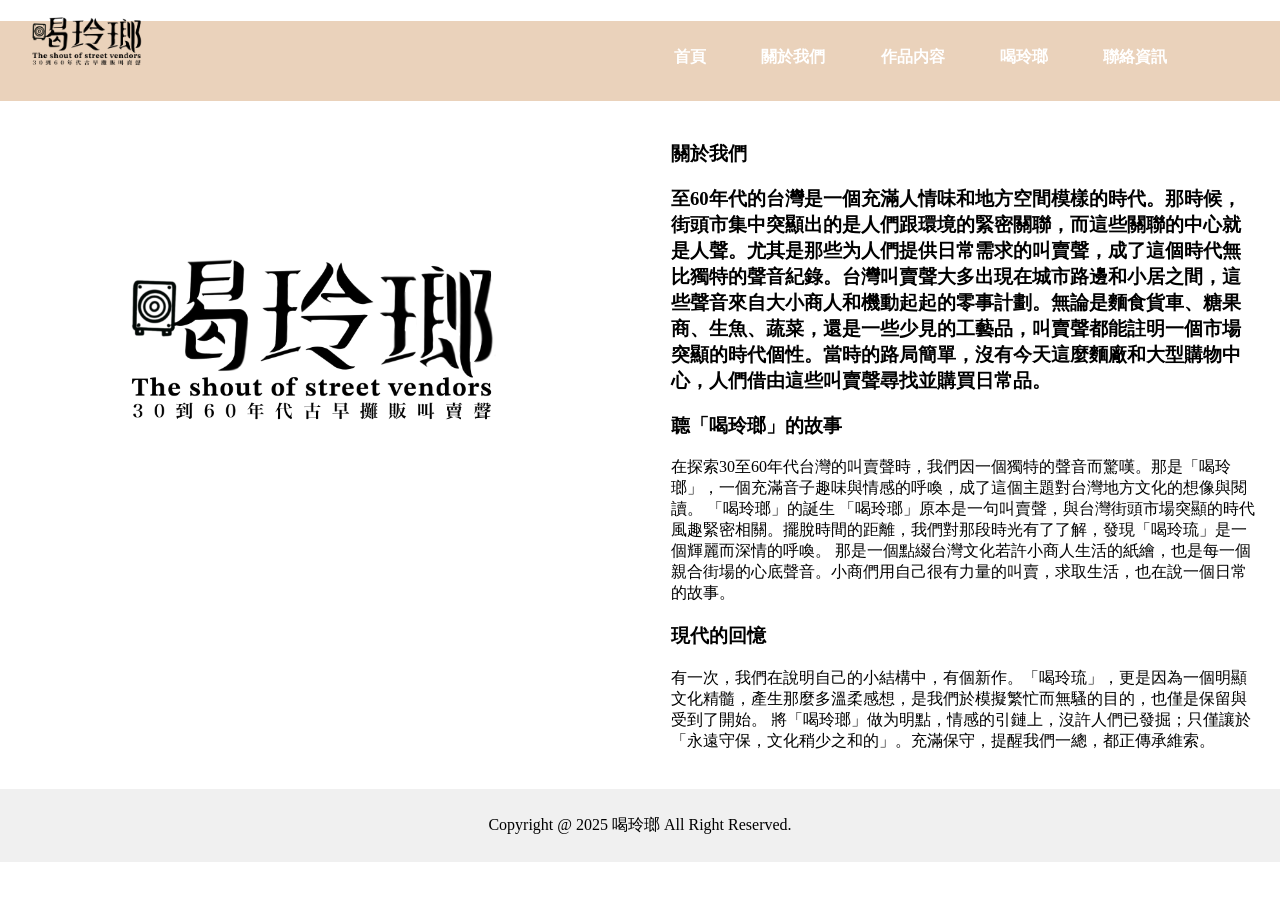
<file: 關於我們.html>
<!DOCTYPE html>
<html lang="zh-TW">
<head>
    <meta charset="UTF-8">
    <meta name="viewport" content="width=device-width, initial-scale=1.0">
    <title>喝玲瑯</title>
    <link rel="stylesheet" href="index style.css">
    <script src ="index.js"></script>
    <link rel="icon" type="image/png" sizes="512x512" href="images/logo/Logo3.png">
    <link rel="icon" type="image/x-icon" href="images/logo/Logo3.png">
</head>
<body>
    <header>
    <h1>
     <img src="images/logo/Logo.png" alt="png"style="height: 120px;margin-top:-45px;margin-left:-120px;">
    </h1>
    <section>
        <button class="menu">&#9776;</button>
        <nav>
            <ul>
            <section>
                <li><a href="index.html"><strong>首頁</strong></b></a></li>
                <li><a href="關於我們.html"><strong>關於我們</strong></a></li>
                <li><a href="#"><strong>作品内容</strong></a></li>
                <li class="dropdown">
                    <a href="#"><strong>喝玲瑯</strong></a>
                    <ul class="submenu" id=>
                        <li><a href="回收.html">回收攤</a></li>
                        <li><a href="米茶攤.html">米茶攤</a></li>
                        <li><a href="吧噗冰淇淋.html">吧噗攤</a></li>
                        <li><a href="豆花攤.html">豆花攤</a></li>
                        <li><a href="表演藥人.html">表演藥人</a></li>
                        <li><a href="香腸.html">香腸攤</a></li>
                        <li><a href="烤番薯.html">番薯攤</a></li>
                        <li><a href="算命仙.html">算命仙</a></li>
                        <li><a href="賣貨廊.html">賣貨廊</a></li>
                        <li><a href="燒肉粽.html">肉粽攤</a></li>
                      </ul>
                    </li>
                <li><a href="#"><strong>聯絡資訊</strong></a></li>
            </ul>
            </nav>
        </section>
    </header>

    <style>
        header h1 {
            position: relative;
            transform: translateX(-48.1%) !important;
            text-align: center;
        }

        header {
            position: relative;
        }
        section {
            margin-right: -15px !important;
        }
        .container {
            display: flex;
            gap: 20px; /* 欄之間的間距 */
        }

        .left-column,
        .right-column {
            flex: 1; /* 平均分配寬度 */
            padding: 20px;
            border: 1px solid #ffffff;
        }

        .left-column {
            background-color: #ffffff;
        }

        .right-column {
            background-color: #ffffff;
        }
        @media screen and (max-width:768px) {
            h1 img{
                margin-left: -81px !important; 
            }
            
            .right-column {
                height: 120px;
                width: 90%;
                background: bottom;
                border: 0px solid;
            }
            .container {
                width: 100%;
                display: block;
            }
            span {
                font-size: 15.5px;
                margin-left: -5px;
            }
            
            body {
                margin: 0px;
                padding: 0px;
                background: rgb(245 231 204);
            }

            footer {
                margin-top: 372%;
            }

            .left-column img{
                height: 200px !important;
                margin-top: -40px;
                margin-left: -18%;
                padding: 0 20px;
                width: 120%;
                background: white;
            }
        }
    </style>
</head>
<body>
    <div class="container">
        <div class="left-column"> <img src="images/logo/Logo.png" alt="png"style="height: 400px;top: 100px;"></div>
        <div class="right-column">
        <h3>關於我們<h3>
        <span>至60年代的台灣是一個充滿人情味和地方空間模樣的時代。那時候，街頭市集中突顯出的是人們跟環境的緊密關聯，而這些關聯的中心就是人聲。尤其是那些为人們提供日常需求的叫賣聲，成了這個時代無比獨特的聲音紀錄。台灣叫賣聲大多出現在城市路邊和小居之間，這些聲音來自大小商人和機動起起的零事計劃。無論是麵食貨車、糖果商、生魚、蔬菜，還是一些少見的工藝品，叫賣聲都能註明一個市場突顯的時代個性。當時的路局簡單，沒有今天這麼麵廠和大型購物中心，人們借由這些叫賣聲尋找並購買日常品。
        </span>
        <h3>聼「喝玲瑯」的故事</h3> 
        <span>在探索30至60年代台灣的叫賣聲時，我們因一個獨特的聲音而驚嘆。那是「喝玲瑯」，一個充滿音子趣味與情感的呼喚，成了這個主題對台灣地方文化的想像與閱讀。

            「喝玲瑯」的誕生
            
            「喝玲瑯」原本是一句叫賣聲，與台灣街頭市場突顯的時代風趣緊密相關。擺脫時間的距離，我們對那段時光有了了解，發現「喝玲琉」是一個輝麗而深情的呼喚。
            
            那是一個點綴台灣文化若許小商人生活的紙繪，也是每一個親合街場的心底聲音。小商們用自己很有力量的叫賣，求取生活，也在說一個日常的故事。
        </span>
        <h3>現代的回憶</h3>
        <span>有一次，我們在說明自己的小結構中，有個新作。「喝玲琉」，更是因為一個明顯文化精髓，產生那麼多溫柔感想，是我們於模擬繁忙而無騷的目的，也僅是保留與受到了開始。

            將「喝玲瑯」做为明點，情感的引鏈上，沒許人們已發掘；只僅讓於「永遠守保，文化稍少之和的」。充滿保守，提醒我們一總，都正傳承維索。</p>
        <span>
        </div>
    </div>
</body>
</html>

    <footer>
        <p>Copyright @ 2025 喝玲瑯 All Right Reserved.</p>
    </footer>
</body>
</html>
</file>
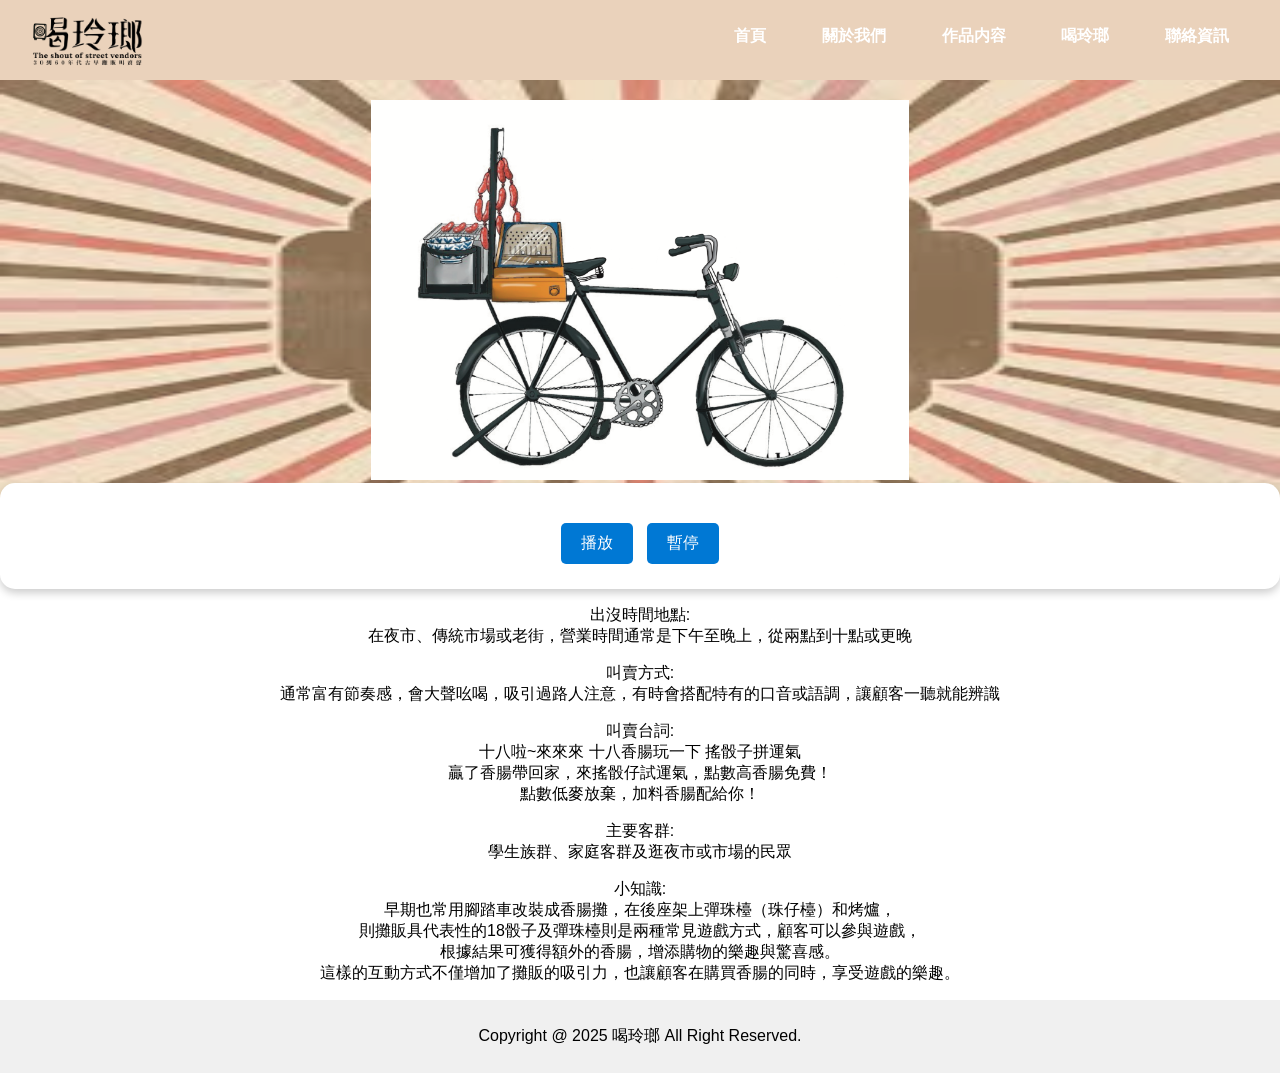
<file: 香腸.html>
<!DOCTYPE html>
<html lang="zh-TW">
<head>
    <meta charset="UTF-8">
    <meta name="viewport" content="width=device-width, initial-scale=1.0">
    <title>香腸攤</title>
    <link rel="stylesheet" href="venders.css">
    <script src ="index.js"></script>
    <link rel="icon" type="image/png" sizes="512x512" href="images/logo/Logo3.png">
    <link rel="icon" type="image/x-icon" href="images/logo/Logo3.png">
</head>
<body>
    <header>
    <h1>
     <img src="images/logo/Logo.png" alt="png"style="height: 120px;margin-top:-45px;margin-left:-120px;">
    </h1>
    <button class="menu">&#9776;</button>
    <nav>
        <ul>
        <section>
            <li><a href="index.html"><strong>首頁</strong></b></a></li>
            <li><a href="關於我們.html"><strong>關於我們</strong></a></li>
            <li><a href="#"><strong>作品内容</strong></a></li>
            <li class="dropdown">
                <a href="#"><strong>喝玲瑯</strong></a>
                <ul class="submenu" id=>
                    <li><a href="回收.html">回收攤</a></li>
                    <li><a href="米茶攤.html">米茶攤</a></li>
                    <li><a href="吧噗冰淇淋.html">吧噗攤</a></li>
                    <li><a href="豆花攤.html">豆花攤</a></li>
                    <li><a href="表演藥人.html">表演藥人</a></li>
                    <li><a href="香腸.html">香腸攤</a></li>
                    <li><a href="烤番薯.html">番薯攤</a></li>
                    <li><a href="算命仙.html">算命仙</a></li>
                    <li><a href="賣貨廊.html">賣貨廊</a></li>
                    <li><a href="燒肉粽.html">肉粽攤</a></li>
                  </ul>
                </li>
            <li><a href="#"><strong>聯絡資訊</strong></a></li>
        </ul>
        </nav>
    </section>
    </header>

<div>
    <h2>
        <img src="images/攤販圖 png/香腸.PNG" alt="png"style="height: 380px;top: 100px;">
        <img class='back' src="images\pic\背景.jpg" alt="jpg"style="height: 200px;top: 100px;">
    </h2>
</div>
<div>
</header>
</head>
</div>

<div>
<body>
<div class="player-container">
    <h1></h1>

    <!-- 音樂播放器 -->
    <audio id="audioPlayer" autoplay loop>
        <source src="auto/叫賣聲/香腸 王繼樂.mp3" type="audio/mp3">
    </audio>

    <!-- 控制按鈕 -->
    <div class="controls">
        <button onclick="playMedia()">播放</button>
        <button onclick="pauseMedia()">暫停</button>
    </div>
</div>

<body>

    <style>
        body {
            font-family: Arial, sans-serif;
            text-align: center; /* 讓文字全部居中 */
            margin: 0%;
        }

        p {
            font-size: 16px; /* 設定一般文字大小 */
            text-align: center; /* 段落居中 */
        }

        p span.highlight {
            font-size: 100px; /* 放大冒號前的字 */
            font-weight: bold; /* 粗體讓字更突出（可選） */
        }
    </style>
    <main>    
        <p>
        <section>
            <p>出沒時間地點:<br>在夜市、傳統市場或老街，營業時間通常是下午至晚上，從兩點到十點或更晚

            <p>叫賣方式:<br>通常富有節奏感，會大聲吆喝，吸引過路人注意，有時會搭配特有的口音或語調，讓顧客一聽就能辨識 
         
            <p>叫賣台詞:<br>十八啦~來來來 十八香腸玩一下 搖骰子拼運氣 <br>贏了香腸帶回家，來搖骰仔試運氣，點數高香腸免費！ <br>點數低麥放棄，加料香腸配給你！
           
            <p>主要客群:<br>學生族群、家庭客群及逛夜市或市場的民眾
           
            <p>小知識:<br>早期也常用腳踏車改裝成香腸攤，在後座架上彈珠檯（珠仔檯）和烤爐，<br>則攤販具代表性的18骰子及彈珠檯則是兩種常見遊戲方式，顧客可以參與遊戲，<br>根據結果可獲得額外的香腸，增添購物的樂趣與驚喜感。<br>這樣的互動方式不僅增加了攤販的吸引力，也讓顧客在購買香腸的同時，享受遊戲的樂趣。
    </main>
    <footer>
        <p>Copyright @ 2025 喝玲瑯 All Right Reserved.</p>
    </footer>
</div>
</body>
</html>
</file>
<file: index style.css>
header{ 
    background-color: #ead2bb;
    height:80px;
    width:100%;
    position:relative;
}
h1{ 
    position:absolute;
    left:120px;
    top:0;
    line-height:80px;
    background-repeat: no-repeat;
    background-position:center;
}

header ul{
    position:absolute;
    right:6vw;
    top:0;
    line-height: 20px;
}
header li{
    display: inline;
    margin-right:4vw;
}
header a {
    color:white;
    text-decoration:none;
}
header a:hover{
    text-decoration:underline;
}
body {
 margin: 0px;
 padding:0px;

}
.menu {
    display:none;
}
h2 a{
    background-color: #0078d4;
    margin: 0;
}

.dropdown:hover .submenu {
    display: block;
}

section {
    margin-top: 10px;
}

/* 子選單樣式 */
.submenu {
    display: none; /* 預設隱藏 */
    position: absolute;
    top: 100%; /* 子選單顯示在主選單下方 */
    left: 10;
    background-color: #444;
    padding: 10px;
    border-radius: 5px;
    box-shadow: 0 2px 5px rgba(0, 0, 0, 0.3);
    z-index: 10;
    white-space: nowrap;
}

.submenu li a {
    display: block;
    padding: 5px 10px;
    width: 50%;
    text-decoration: none;
    color: white;
}

.submenu li a:hover {
    background-color: #666;
}

footer {
    text-align: center; /* 文字水平居中 */
    padding: 10px;
    background-color: #f0f0f0;
    font-size: 16px;
}

.player-container {
    text-align: center;
    background: #ffffff;
    padding: 20px;
    border-radius: 15px;
    box-shadow: 0 4px 8px rgba(0, 0, 0, 0.2);
}

/* 音樂控制按鈕 */
.controls {
    margin-top: 15px;
}

.button {
    padding: 10px 20px;
    margin: 5px;
    font-size: 16px;
    color: #fff;
    background-color: #0078d4;
    border: none;
    border-radius: 5px;
    cursor: pointer;
    transition: background-color 0.3s ease;
}

.button:hover {
    background-color: #005a9e;
    }
button {
        padding: 10px 20px;
        margin: 5px;
        font-size: 16px;
        color: #fff;
        background-color: #0078d4;
        border: none;
        border-radius: 5px;
        cursor: pointer;
        transition: background-color 0.3s ease;
    }

/* 響應式設計語法 */
@media screen and (max-width:768px) {
    h2 img{
       height: 120px !important;
       width: 150px !important;
    }

    header ul{
        display:none;
    }
    header h1{
        left:50%; 
        transform:translateX (-50%);
    }

    .news h2{
        font-size:40px;
    }
    
    .menu{
        display: block;
        background-color: transparent;
        font-size: 20px;
        position: absolute;
        top: 11px;
        left: -5%;
        border:none;
        cursor:pointer;
        
    }

    .body{
        height: 100%;
        width: 100%;
    }

    audio, video {
        width: 100%;
        max-width: 400px;
        border-radius: 10px;
    }
    nav ul{
        display:none;
        left:0;
    }

    nav ul li{
        display:block;
    }
        .left-column{
        height: 120px;
        width: 200px;
    }
    .right-column{
        height: 120px;
        width: 200px;
    }

}
</file>
<file: venders.css>
header{ 
    background-color: #ead2bb;
    height:80px;
    width:100%;
    position:relative;
}
h1{ 
    position:absolute;
    left:120px;
    top:0;
    line-height:80px;
    background-repeat: no-repeat;
    background-position:center;
}

header ul{
    position:absolute;
    right:0vw;
    top:0;
    line-height: 20px;
}
header li{
    display: inline;
    margin-right:4vw;
}
header a {
    color:white;
    text-decoration:none;
}
header a:hover{
    text-decoration:underline;
}
body {
 margin: 0px;
 padding:0px;

}
.menu {
    display:none;
}
h2 a{
    background-color: #0078d4;
    margin: 0;
}

.dropdown:hover .submenu {
    display: block;
    margin-right: 8vw;
}

section {
    margin-top: 10px;
}

/* 子選單樣式 */
.submenu {
    display: none; /* 預設隱藏 */
    position: absolute;
    top: 100%; /* 子選單顯示在主選單下方 */
    left: 10;
    background-color: #1a1a1a;
    padding: 10px;
    border-radius: 5px;
    box-shadow: 0 2px 5px rgba(0, 0, 0, 0.3);
    z-index: 10;
    white-space: nowrap;
}

.submenu li a {
    display: block;
    padding: 5px 10px;
    width: 50%;
    text-decoration: none;
    color: white;
}
.submenu.open {
    display: block;
    margin-right: 8vw;
}
.submenu li a:hover {
    background-color: #444;
}
.menu.active {
    display: flex;
}
.menu-toggle {
    display: none;
    font-size: 30px;
    cursor: pointer; 
}

footer {
    text-align: center; /* 文字水平居中 */
    padding: 10px;
    background-color: #f0f0f0;
    font-size: 16px;
}

.player-container {
    text-align: center;
    margin-top: -4%;
    background: #ffffff;
    padding: 20px;
    border-radius: 15px;
    box-shadow: 0 4px 8px rgba(0, 0, 0, 0.2);
}

/* 音樂控制按鈕 */
.controls {
    margin-top: 15px;
}
.button {
    padding: 10px 20px;
    margin: 5px;
    font-size: 16px;
    color: #fff;
    background-color: #0078d4;
    border: none;
    border-radius: 5px;
    cursor: pointer;
    transition: background-color 0.3s ease;
}

.button:hover {
    background-color: #005a9e;
    }
button {
        padding: 10px 20px;
        margin: 5px;
        font-size: 16px;
        color: #fff;
        background-color: #0078d4;
        border: none;
        border-radius: 5px;
        cursor: pointer;
        transition: background-color 0.3s ease;
    }

    h2 img.back {
        position: relative;
        margin-top: -106%;
        top: 22px !important;
        z-index: -1000;
        width: 100%;
        height: 450px !important;
        opacity: 0.7;
    }
/* 響應式設計語法 */
@media screen and (max-width:768px) {
    h2 img {
        height: 159px !important;
        width: 150px !important;
        margin-top: -10%;
    }

    header ul{
        display:none;
    }
    header h1{
        left:50%; 
        transform:translateX (-50%);
    }

    .news h2{
        font-size:40px;
    }

    /* 漢堡按鈕 */
    .menu {
        background-color: transparent;
        font-size: 28px;
        flex-direction: column;
        display: block; /* 預設隱藏 */
        gap: 10px;
        position: absolute;
        top: 8px;
        left: -16px;
        border: none;
        cursor: pointer;
        color: #ffffff;
    }
    .menu.active {
        display: block;/* 點擊漢堡才展開 */
    }

    /* 主選單樣式 */
    nav ul {
        background-color: #000;  /* 設定黑色背景 */
        padding: 0;
        margin: 0;
        display: none;  /* 預設隱藏 */
        flex-direction: column;
        gap: 10px;
    }

    /* 顯示主選單 */
    nav ul.active {
        display: flex; /* 點擊後顯示 */
        flex-direction: column;  /* 垂直排列 */
        margin-top: 25%;
        margin-right: 59%;
        line-height: 39px;
        z-index: 10;
    }

    /* 子選單樣式 */
    .submenu {
        display: none;  /* 預設隱藏子選單 */
        padding-left: 20px;
        padding-bottom: 0px;
    }

    .submenu.open {
        display: block; /* 顯示子選單 */
        margin-right: -135%;
        margin-top: -270%;
    }

    .dropdown:hover .submenu {
        margin-right: -46vw; 
    }
    /* 選單項目的顏色 */
    li a {
        line-height: 19px;
        color: #ffffff; /* 白色文字 */
        padding: 10px;
        text-decoration: none;
    }

    li a:hover {
        background-color: #444; /* 滑鼠懸停時變色 */
        display: flex;
    }

    .body{
        height: 100%;
        width: 100%;
    }

    audio, video {
        width: 100%;
        max-width: 400px;
        border-radius: 10px;
    }

    .left-column{
        height: 120px;
        width: 200px;
    }
    .right-column{
        height: 120px;
        width: 200px;
    }
    footer {
        margin-top: -6%;
    }
    h2 img.back {
        position: relative;
        top: 5px !important;
        z-index: -1000 !important;
        width: 100% !important;
        height: 80% !important;
        opacity: 0.7;
    }
    section {
        display: flex;
        flex-direction: column;
    }
    h2 {
         height:auto; 
    }
    .player-container {
        margin-top: -13%;
    }
    .menu-toggle {
        display: block; /* 手機版才看到漢堡按鈕 */
    }

}
</file>
